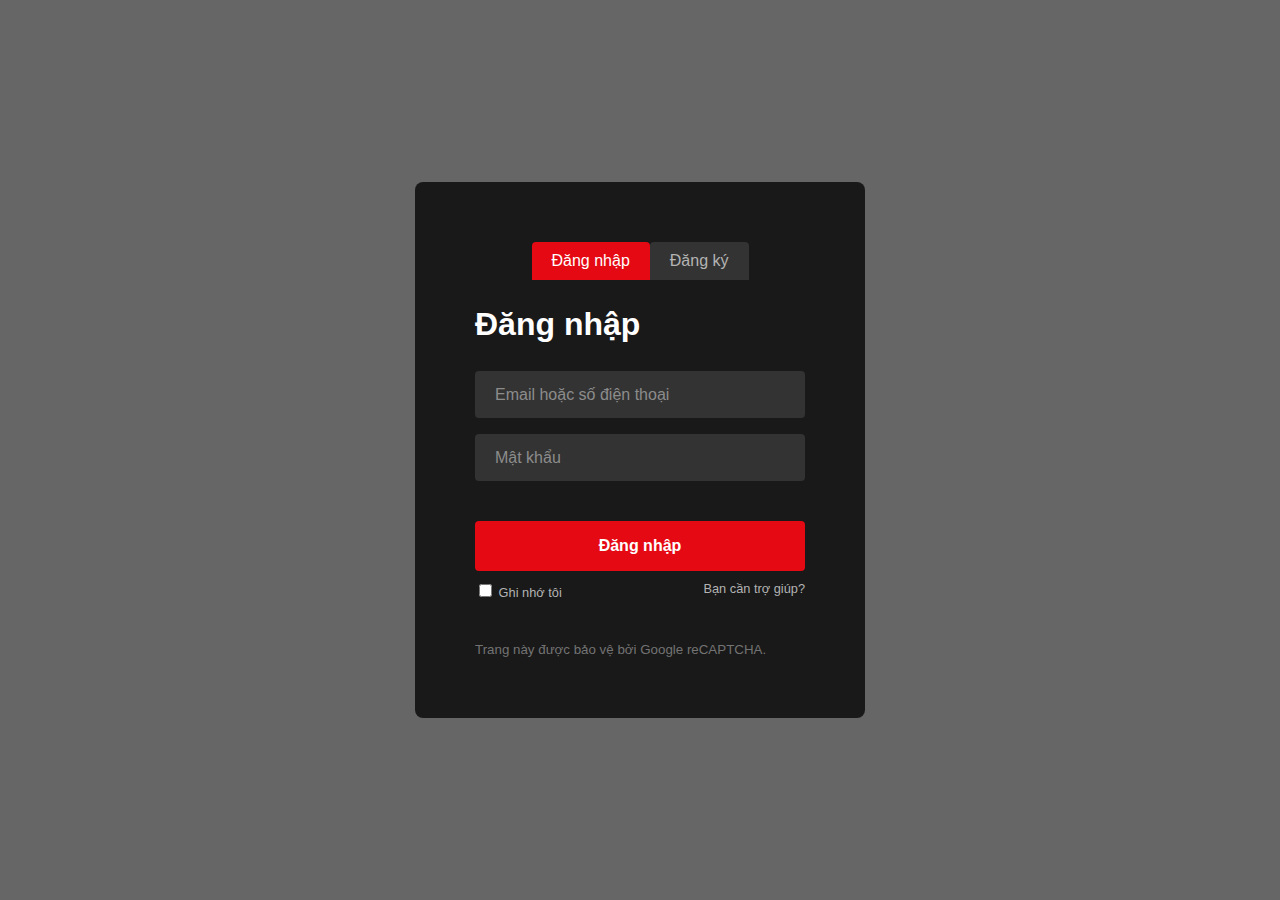
<file: auth.html>
<!DOCTYPE html>
<html lang="vi">
<head>
    <meta charset="UTF-8">
    <meta name="viewport" content="width=device-width, initial-scale=1.0">
    <title>Đăng nhập / Đăng ký</title>
    <link rel="stylesheet" href="style.css">
</head>
<body>
    <div class="login-container">
        <div class="login-box">
            <div class="toggle-buttons">
                <button id="login-toggle" class="toggle-btn active">Đăng nhập</button>
                <button id="register-toggle" class="toggle-btn">Đăng ký</button>
            </div>
            <div id="login-form" class="form-container">
                <h2>Đăng nhập</h2>
                <form>
                    <div class="input-group">
                        <input type="email" id="login-email" required>
                        <label for="login-email">Email hoặc số điện thoại</label>
                    </div>
                    <div class="input-group">
                        <input type="password" id="login-password" required>
                        <label for="login-password">Mật khẩu</label>
                    </div>
                    <button type="submit" class="login-btn">Đăng nhập</button>
                    
                    <div class="options">
                        <label><input type="checkbox"> Ghi nhớ tôi</label>
                        <a href="#">Bạn cần trợ giúp?</a>
                    </div>
                </form>
            </div>
            <div id="register-form" class="form-container" style="display: none;">
                <h2>Đăng ký</h2>
                <form>
                    <div class="input-group">
                        <input type="email" id="register-email" required>
                        <label for="register-email">Email hoặc số điện thoại</label>
                    </div>
                    <div class="input-group">
                        <input type="text" id="register-username" required>
                        <label for="register-username">Tên tài khoản</label>
                    </div>
                    <div class="input-group">
                        <input type="password" id="register-password" required>
                        <label for="register-password">Mật khẩu</label>
                    </div>
                    <div class="input-group">
                        <input type="password" id="register-confirm-password" required>
                        <label for="register-confirm-password">Nhập lại mật khẩu</label>
                    </div>
                    
                    <button type="submit" class="login-btn">Đăng ký</button>
                    
                    <div class="options">
                        <label><input type="checkbox"> Ghi nhớ tôi</label>
                        <a href="#">Bạn cần trợ giúp?</a>
                    </div>
                </form>
            </div>

            <div class="footer-box">
                <small>Trang này được bảo vệ bởi Google reCAPTCHA.</small>
                <button id="show-storage-btn" style="margin-top: 10px; padding: 5px 10px; display: none;">Hiển thị dữ liệu lưu</button>
            </div>
        </div>
    </div>

    <script>
        const loginToggle = document.getElementById('login-toggle');
        const registerToggle = document.getElementById('register-toggle');
        const loginForm = document.getElementById('login-form');
        const registerForm = document.getElementById('register-form');

        // Elements for login form
        const loginEmail = document.getElementById('login-email');
        const loginPassword = document.getElementById('login-password');
        const loginRemember = loginForm.querySelector('input[type="checkbox"]');
        const loginSubmit = loginForm.querySelector('.login-btn');

        // Elements for register form
        const registerEmail = document.getElementById('register-email');
        const registerUsername = document.getElementById('register-username');
        const registerPassword = document.getElementById('register-password');
        const registerRemember = registerForm.querySelector('input[type="checkbox"]');
        const registerSubmit = registerForm.querySelector('.login-btn');

        // Button to show saved data
        const showStorageBtn = document.getElementById('show-storage-btn');

        // Handle show storage button
        showStorageBtn.addEventListener('click', () => {
            const loginEmail = localStorage.getItem('loginEmail') || 'Không có';
            const loginPassword = localStorage.getItem('loginPassword') || 'Không có';
            const registerEmail = localStorage.getItem('registerEmail') || 'Không có';
            const registerUsername = localStorage.getItem('registerUsername') || 'Không có';
            alert(`Dữ liệu lưu trong localStorage:\n\nĐăng nhập:\nEmail: ${loginEmail}\nMật khẩu: ${loginPassword}\n\nĐăng ký:\nEmail: ${registerEmail}\nTên tài khoản: ${registerUsername}`);
        });

        // Load saved data on page load
        window.addEventListener('load', () => {
            const savedLoginEmail = localStorage.getItem('loginEmail');
            const savedLoginPassword = localStorage.getItem('loginPassword');
            if (savedLoginEmail) loginEmail.value = savedLoginEmail;
            if (savedLoginPassword) loginPassword.value = savedLoginPassword;
            if (savedLoginEmail || savedLoginPassword) loginRemember.checked = true;

            const savedRegisterEmail = localStorage.getItem('registerEmail');
            const savedRegisterUsername = localStorage.getItem('registerUsername');
            if (savedRegisterEmail) registerEmail.value = savedRegisterEmail;
            if (savedRegisterUsername) registerUsername.value = savedRegisterUsername;
            if (savedRegisterEmail || savedRegisterUsername) registerRemember.checked = true;
        });

        // Handle login form submit
        loginSubmit.addEventListener('click', (e) => {
            e.preventDefault(); // Prevent actual submit for demo
            // Get registered users from localStorage
            const registeredUsers = JSON.parse(localStorage.getItem('registeredUsers')) || [];
            // Check if user exists and password matches
            const user = registeredUsers.find(u => u.email === loginEmail.value && u.password === loginPassword.value);
            if (user) {
                if (loginRemember.checked) {
                    localStorage.setItem('loginEmail', loginEmail.value);
                    localStorage.setItem('loginPassword', loginPassword.value);
                } else {
                    localStorage.removeItem('loginEmail');
                    localStorage.removeItem('loginPassword');
                }
                localStorage.setItem('isLoggedIn', 'true');
                window.location.href = 'trangchu.html';
            } else {
                alert('Tài khoản hoặc mật khẩu sai!'); // Error alert
            }
        });

        // Handle register form submit
        registerSubmit.addEventListener('click', (e) => {
            e.preventDefault(); // Prevent actual submit for demo
            // Get registered users from localStorage
            let registeredUsers = JSON.parse(localStorage.getItem('registeredUsers')) || [];
            // Check if email already exists
            const existingUser = registeredUsers.find(user => user.email === registerEmail.value);
            if (existingUser) {
                alert('Email đã được đăng ký!'); // Error alert
                return;
            }
            // Check if passwords match
            if (registerPassword.value !== document.getElementById('register-confirm-password').value) {
                alert('Mật khẩu xác nhận không khớp!'); // Error alert
                return;
            }
            // Add new user
            const newUser = {
                email: registerEmail.value,
                username: registerUsername.value,
                password: registerPassword.value
            };
            registeredUsers.push(newUser);
            localStorage.setItem('registeredUsers', JSON.stringify(registeredUsers));
            if (registerRemember.checked) {
                localStorage.setItem('registerEmail', registerEmail.value);
                localStorage.setItem('registerUsername', registerUsername.value);
            } else {
                localStorage.removeItem('registerEmail');
                localStorage.removeItem('registerUsername');
            }
            alert('Đăng ký thành công!'); // Demo alert
        });

        loginToggle.addEventListener('click', () => {
            loginForm.style.display = 'block';
            registerForm.style.display = 'none';
            loginToggle.classList.add('active');
            registerToggle.classList.remove('active');
        });

        registerToggle.addEventListener('click', () => {
            registerForm.style.display = 'block';
            loginForm.style.display = 'none';
            registerToggle.classList.add('active');
            loginToggle.classList.remove('active');
        });
    </script>
</body>
</html>
</file>
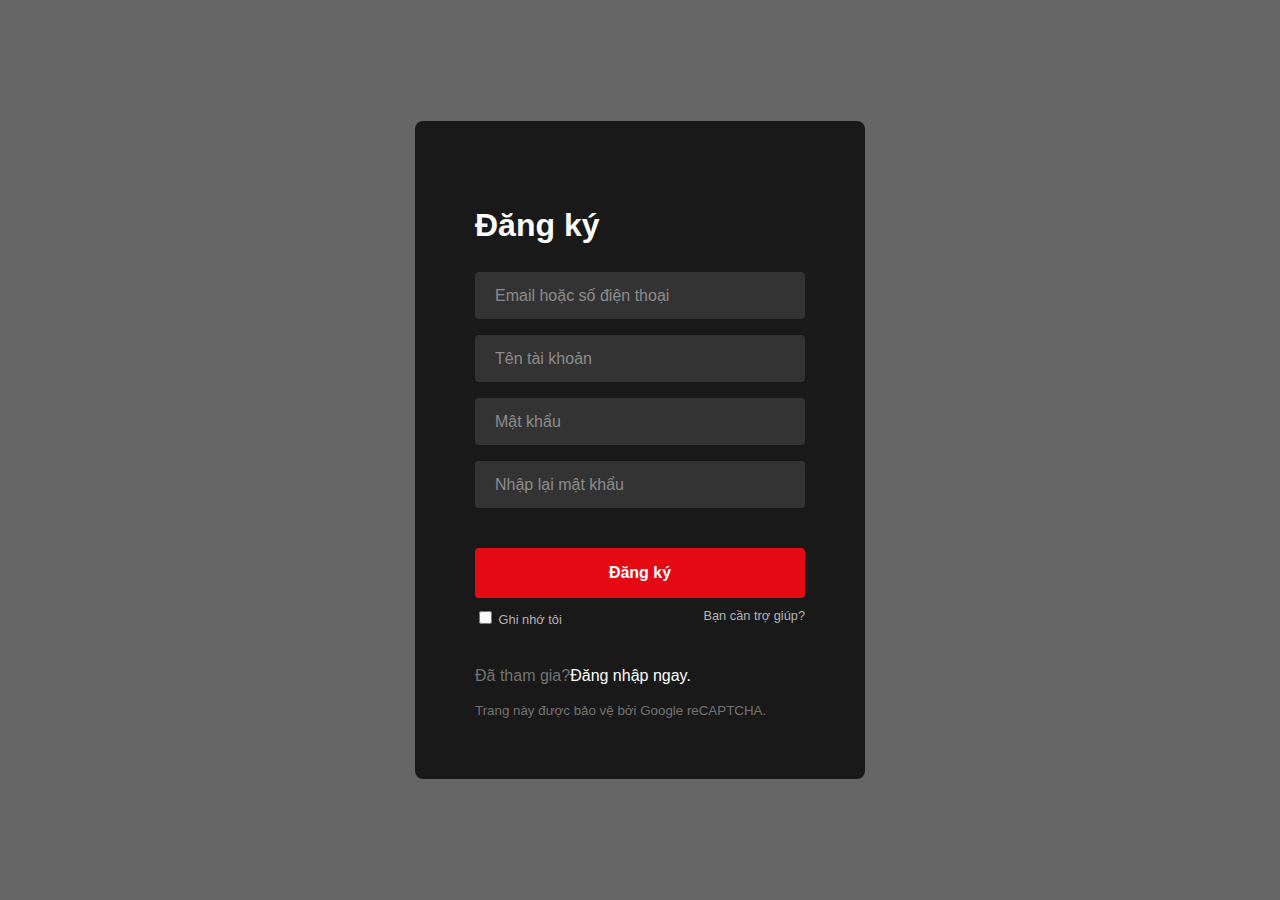
<file: dangki.html>
<!DOCTYPE html>
<html lang="vi">
<head>
    <meta charset="UTF-8">
    <meta name="viewport" content="width=device-width, initial-scale=1.0">
    <title>Đăng ký</title>
    <link rel="stylesheet" href="style.css">
</head>
<body>
    <div class="login-container">
        <div class="login-box">
            <h2>Đăng ký</h2>
            <form>
                <div class="input-group">
                    <input type="email" required>
                    <label>Email hoặc số điện thoại</label>
                </div>
                <div class="input-group">
                    <input type="text" required>
                    <label>Tên tài khoản</label>
                </div>
                <div class="input-group">
                    <input type="password" required>
                    <label>Mật khẩu</label>
                </div>
                <div class="input-group">
                    <input type="password" required>
                    <label>Nhập lại mật khẩu</label>
                </div>
                
                <button type="submit" class="login-btn">Đăng ký</button>
                
                <div class="options">
                    <label><input type="checkbox"> Ghi nhớ tôi</label>
                    <a href="#">Bạn cần trợ giúp?</a>
                </div>
            </form>

            <div class="footer-box">
                <p>Đã tham gia?<a href="dangnhap.html">Đăng nhập ngay.</a></p>
                <small>Trang này được bảo vệ bởi Google reCAPTCHA.</small>
            </div>
        </div>
    </div>
</body>
</html>
</file>
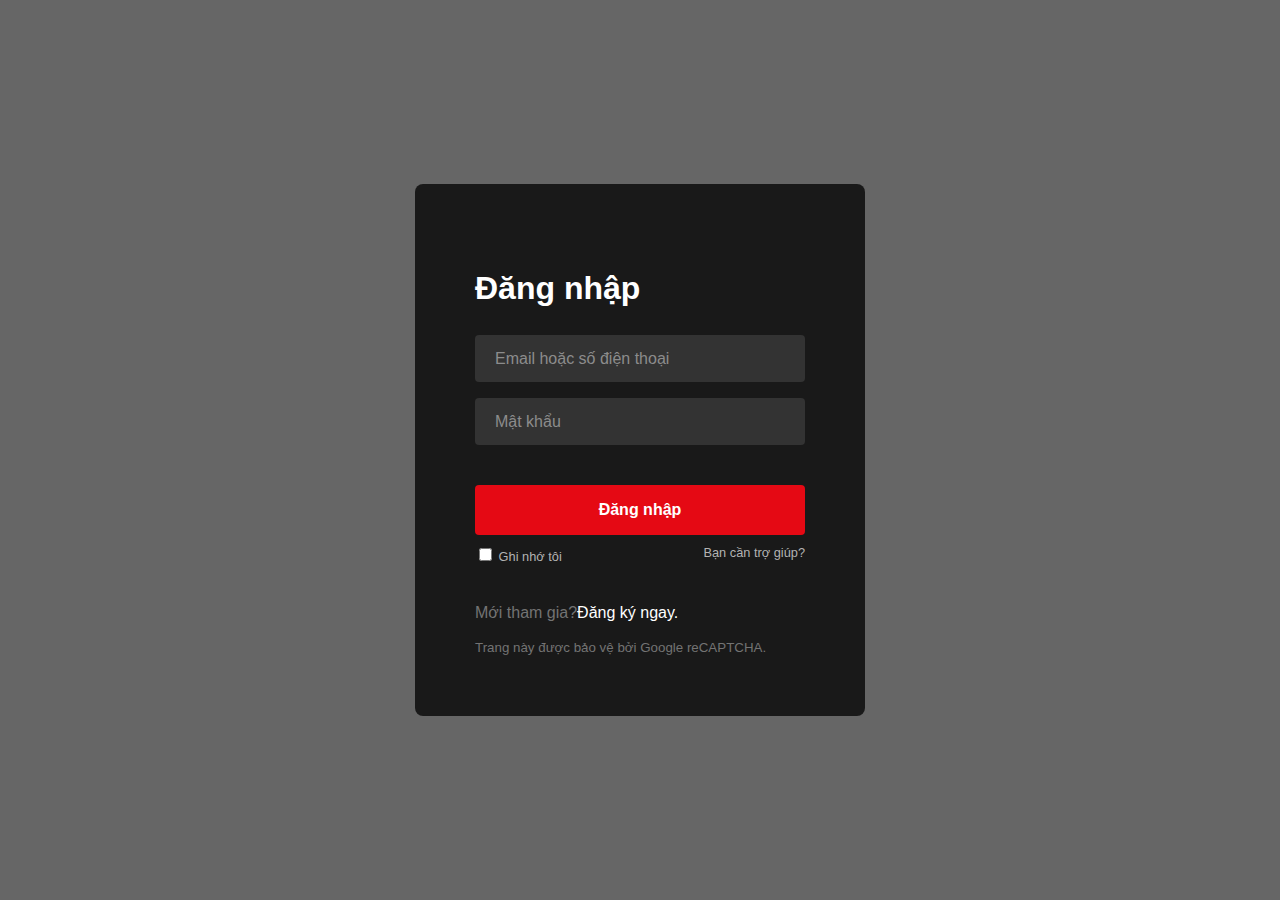
<file: dangnhap.html>
<!DOCTYPE html>
<html lang="vi">
<head>
    <meta charset="UTF-8">
    <meta name="viewport" content="width=device-width, initial-scale=1.0">
    <title>Đăng nhập</title>
    <link rel="stylesheet" href="style.css">
</head>
<body>
    <div class="login-container">
        <div class="login-box">
            <h2>Đăng nhập</h2>
            <form>
                <div class="input-group">
                    <input type="email" required>
                    <label>Email hoặc số điện thoại</label>
                </div>
                <div class="input-group">
                    <input type="password" required>
                    <label>Mật khẩu</label>
                </div>
                <button type="submit" class="login-btn">Đăng nhập</button>
                
                <div class="options">
                    <label><input type="checkbox"> Ghi nhớ tôi</label>
                    <a href="#">Bạn cần trợ giúp?</a>
                </div>
            </form>

            <div class="footer-box">
                <p>Mới tham gia?<a href="dangki.html">Đăng ký ngay.</a></p>
                <small>Trang này được bảo vệ bởi Google reCAPTCHA.</small>
            </div>
        </div>
    </div>
</body>
</html>
</file>
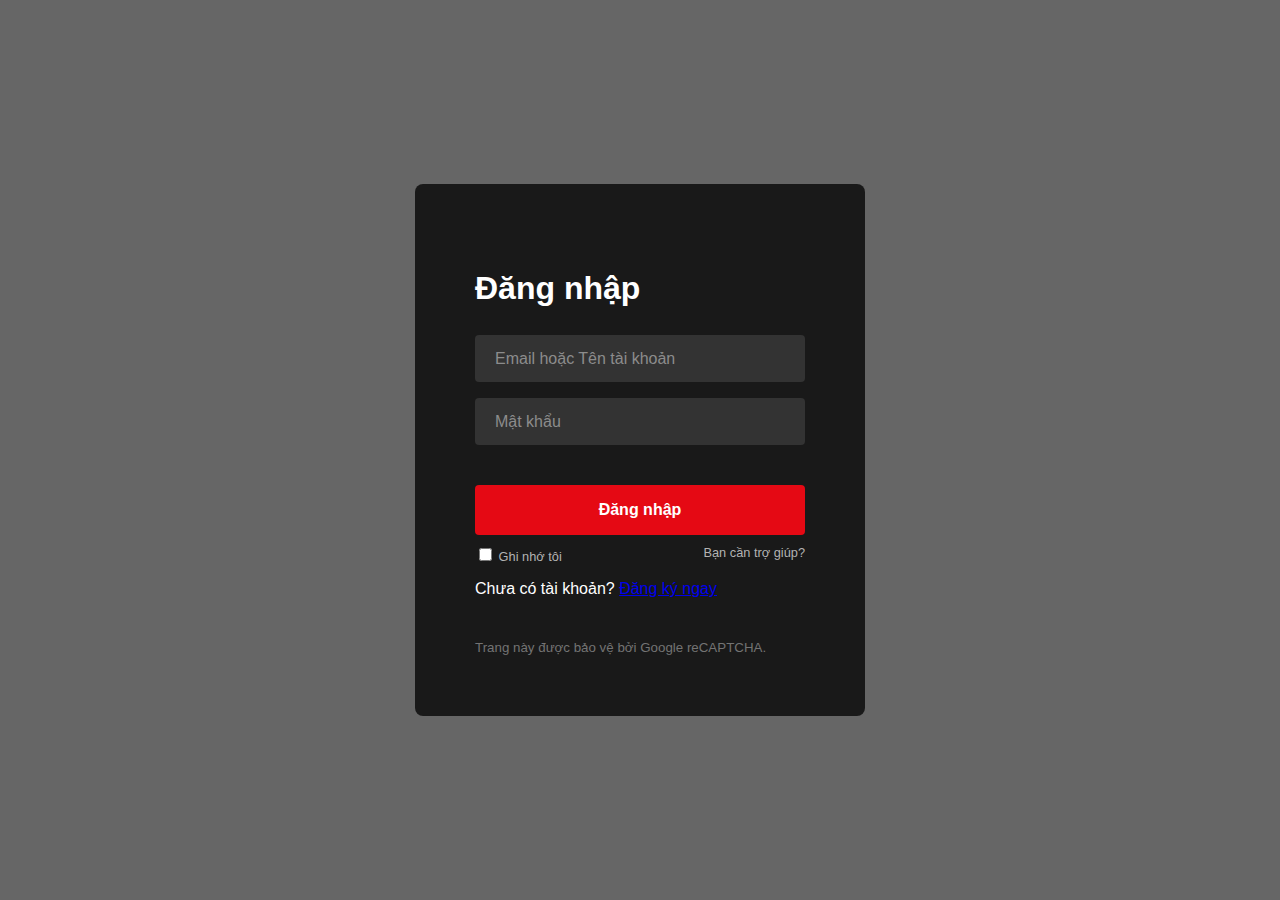
<file: login.html>
<!DOCTYPE html>
<html lang="vi">
<head>
    <meta charset="UTF-8">
    <meta name="viewport" content="width=device-width, initial-scale=1.0">
    <title>Đăng nhập</title>
    <link rel="stylesheet" href="./styles/style.css">
</head>
<body>
    <div class="login-container">
        <div class="login-box">
            <div id="login-form" class="form-container">
                <h2>Đăng nhập</h2>
                <form id="loginForm">
                    <div class="input-group">
                        <input type="text" id="username" required>
                        <label for="username">Email hoặc Tên tài khoản</label>
                        <div id="usernameError" class="error-message"></div>
                    </div>
                    <div class="input-group">
                        <input type="password" id="password" required>
                        <label for="password">Mật khẩu</label>
                        <div id="passwordError" class="error-message"></div>
                    </div>
                    <button type="submit" class="login-btn">Đăng nhập</button>

                    <div class="options">
                        <label><input type="checkbox"> Ghi nhớ tôi</label>
                        <a href="#">Bạn cần trợ giúp?</a>
                    </div>
                </form>
                <div class="account-link">
                    <p>Chưa có tài khoản? <a href="register.html">Đăng ký ngay</a></p>
                </div>
            </div>

            <div class="footer-box">
                <small>Trang này được bảo vệ bởi Google reCAPTCHA.</small>
                <button id="show-storage-btn" style="margin-top: 10px; padding: 5px 10px; display: none;">Hiển thị dữ liệu lưu</button>
            </div>
        </div>
    </div>

    <script src="scripts/login.js"></script>
</body>
</html>
</file>
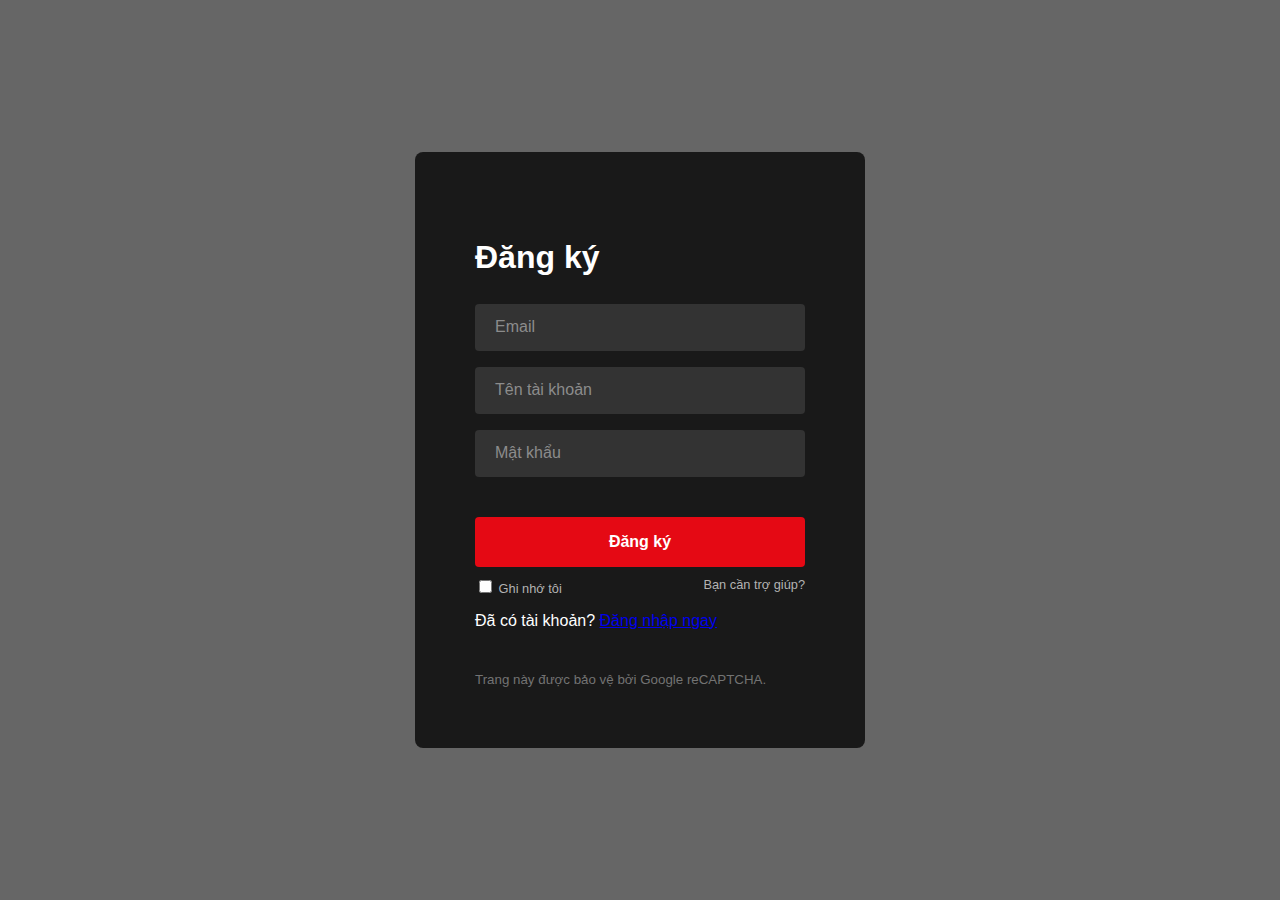
<file: register.html>
<!DOCTYPE html>
<html lang="vi">
<head>
    <meta charset="UTF-8">
    <meta name="viewport" content="width=device-width, initial-scale=1.0">
    <title>Đăng ký</title>
    <link rel="stylesheet" href="./styles/style.css">
</head>
<body>
    <div class="login-container">
        <div class="login-box">
            <div id="register-form" class="form-container">
                <h2>Đăng ký</h2>
                <form id="registerForm">
                    <div class="input-group">
                        <input type="email" id="email" required>
                        <label for="email">Email</label>
                        <div id="emailError" class="error-message"></div>
                    </div>
                    <div class="input-group">
                        <input type="text" id="username" required>
                        <label for="username">Tên tài khoản</label>
                        <div id="usernameError" class="error-message"></div>
                    </div>
                    <div class="input-group">
                        <input type="password" id="password" required>
                        <label for="password">Mật khẩu</label>
                        <div id="passwordError" class="error-message"></div>
                    </div>

                    <button type="submit" class="login-btn">Đăng ký</button>

                    <div class="options">
                        <label><input type="checkbox"> Ghi nhớ tôi</label>
                        <a href="#">Bạn cần trợ giúp?</a>
                    </div>
                </form>
                <div class="account-link">
                    <p>Đã có tài khoản? <a href="login.html">Đăng nhập ngay</a></p>
                </div>
            </div>

            <div class="footer-box">
                <small>Trang này được bảo vệ bởi Google reCAPTCHA.</small>
                <button id="show-storage-btn" style="margin-top: 10px; padding: 5px 10px; display: none;">Hiển thị dữ liệu lưu</button>
            </div>
        </div>
    </div>

    <script src="scripts/register.js"></script>
</body>
</html>
</file>
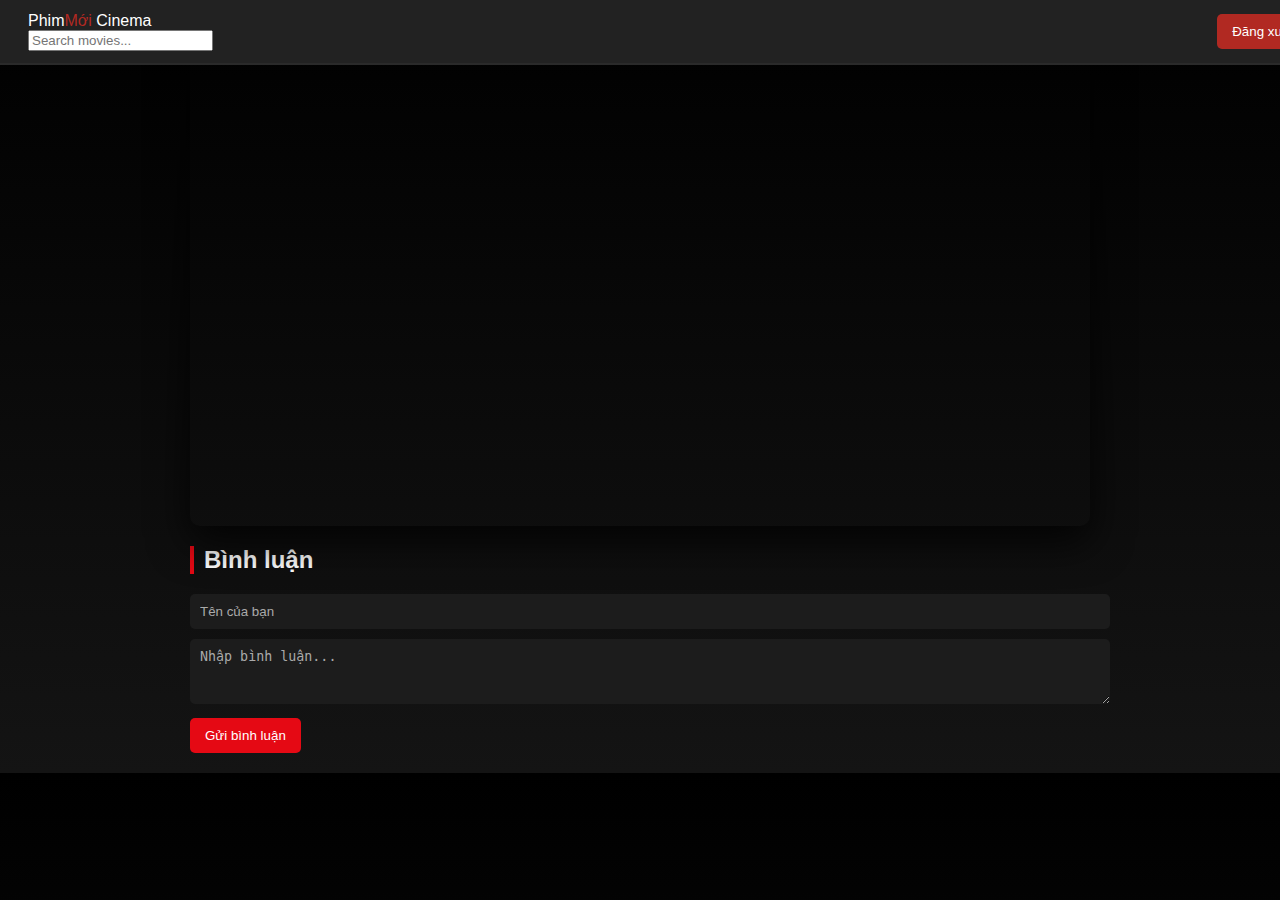
<file: Trending1.html>
<!DOCTYPE html>
<html lang="vi">
<head>
  <meta charset="UTF-8">
  <title>Phim Mới Cinema - Watch Movies Online</title>
  <meta name="viewport" content="width=device-width, initial-scale=1.0">
      <link rel="stylesheet" href="./styles/movie.css">
</head>
<body>
    <nav class="navbar navbar-background-visible">
      <div class="nav-container">
        <a href="./index.html" class="logo">
          <span>Phim<span style="color: var(--red)">Mới</span> Cinema</span>
        </a>

        <div class="nav-actions">
          <div class="search-container">
            <input type="text" placeholder="Search movies..." id="search-input" />
          </div>
        </div>
      </div>
    </nav>

  <div class="container">
    <!-- Trình phát phim -->
        <!-- Trình phát phim bằng iframe -->
    <div class="video-wrapper">
      <iframe id="player" width="100%" height="500" frameborder="0"></iframe>

      <script>
       const params = new URLSearchParams(window.location.search);
       const link = params.get("link");

       if (link) {
       document.getElementById("player").src = link;
      }
</script>  
    </div>

    <h2>Bình luận</h2>

    <!-- Form nhập bình luận -->
    <div class="comment-box">
      <input type="text" id="name" placeholder="Tên của bạn">
      <textarea id="content" rows="3" placeholder="Nhập bình luận..."></textarea>
      <button onclick="addComment()">Gửi bình luận</button>
    </div>

    <!-- Danh sách bình luận -->
    <div id="comments"></div>
  </div>

  <script>
    // Hàm thêm bình luận
    function addComment() {
      const name = document.getElementById('name').value;
      const content = document.getElementById('content').value;

      if (name === '' || content === '') {
        alert('Vui lòng nhập đầy đủ tên và bình luận');
        return;
      }

      // Tạo thẻ div cho bình luận mới
      const commentDiv = document.createElement('div');
      commentDiv.className = 'comment';
      commentDiv.innerHTML = `<strong>${name}</strong><p>${content}</p>`;

      // Thêm vào danh sách bình luận
      document.getElementById('comments').prepend(commentDiv);

      // Xóa nội dung ô nhập
      document.getElementById('name').value = '';
      document.getElementById('content').value = '';
    }

          const navbar = document.querySelector('.navbar');
      const logoutBtn = document.createElement('button');
      logoutBtn.id = 'logout-btn';
      logoutBtn.textContent = 'Đăng xuất';
      logoutBtn.style.cssText = 'background: var(--red); color: white; border: none; padding: 10px 15px; border-radius: 5px; cursor: pointer;';
      navbar.appendChild(logoutBtn);

      logoutBtn.addEventListener('click', () => {
        localStorage.removeItem('isLoggedIn');
        localStorage.setItem('loginEmail', '');
        localStorage.setItem('loginPassword', '');
        localStorage.setItem('registerEmail', '');
        localStorage.setItem('registerUsername', '');
        localStorage.removeItem('registeredUsers');
        window.location.href = 'login.html';
      });

  </script>
</body>
</html>
</file>
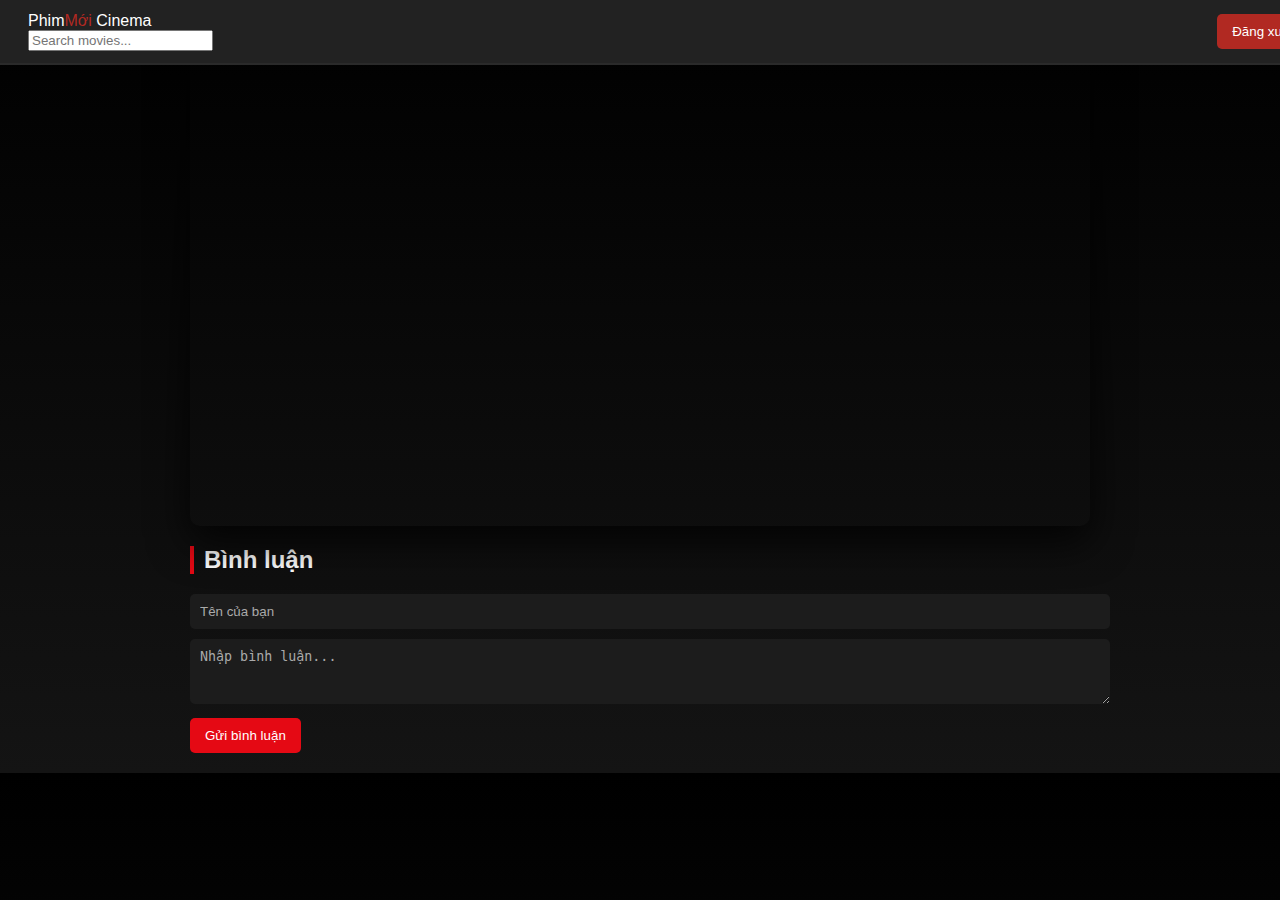
<file: Trending2.html>
<!DOCTYPE html>
<html lang="vi">
<head>
  <meta charset="UTF-8">
  <title>Phim Mới Cinema - Watch Movies Online</title>
  <meta name="viewport" content="width=device-width, initial-scale=1.0">
      <link rel="stylesheet" href="./styles/movie.css">
</head>
<body>
    <nav class="navbar navbar-background-visible">
      <div class="nav-container">
        <a href="./index.html" class="logo">
          <span>Phim<span style="color: var(--red)">Mới</span> Cinema</span>
        </a>

        <div class="nav-actions">
          <div class="search-container">
            <input type="text" placeholder="Search movies..." id="search-input" />
          </div>
        </div>
      </div>
    </nav>

  <div class="container">
    <!-- Trình phát phim -->
        <!-- Trình phát phim bằng iframe -->
    <div class="video-wrapper">
      <iframe
        src="https://www.youtube.com/embed/dQw4w9WgXcQ"
        title="Xem phim"
        frameborder="0"
        allow="accelerometer; autoplay; clipboard-write; encrypted-media; gyroscope; picture-in-picture"
        allowfullscreen>
      </iframe>
    </div>

    <h2>Bình luận</h2>

    <!-- Form nhập bình luận -->
    <div class="comment-box">
      <input type="text" id="name" placeholder="Tên của bạn">
      <textarea id="content" rows="3" placeholder="Nhập bình luận..."></textarea>
      <button onclick="addComment()">Gửi bình luận</button>
    </div>

    <!-- Danh sách bình luận -->
    <div id="comments"></div>
  </div>

  <script>
    // Hàm thêm bình luận
    function addComment() {
      const name = document.getElementById('name').value;
      const content = document.getElementById('content').value;

      if (name === '' || content === '') {
        alert('Vui lòng nhập đầy đủ tên và bình luận');
        return;
      }

      // Tạo thẻ div cho bình luận mới
      const commentDiv = document.createElement('div');
      commentDiv.className = 'comment';
      commentDiv.innerHTML = `<strong>${name}</strong><p>${content}</p>`;

      // Thêm vào danh sách bình luận
      document.getElementById('comments').prepend(commentDiv);

      // Xóa nội dung ô nhập
      document.getElementById('name').value = '';
      document.getElementById('content').value = '';
    }

          const navbar = document.querySelector('.navbar');
      const logoutBtn = document.createElement('button');
      logoutBtn.id = 'logout-btn';
      logoutBtn.textContent = 'Đăng xuất';
      logoutBtn.style.cssText = 'background: var(--red); color: white; border: none; padding: 10px 15px; border-radius: 5px; cursor: pointer;';
      navbar.appendChild(logoutBtn);

      logoutBtn.addEventListener('click', () => {
        localStorage.removeItem('isLoggedIn');
        localStorage.setItem('loginEmail', '');
        localStorage.setItem('loginPassword', '');
        localStorage.setItem('registerEmail', '');
        localStorage.setItem('registerUsername', '');
        localStorage.removeItem('registeredUsers');
        window.location.href = 'login.html';
      });

  </script>
</body>
</html>
</file>
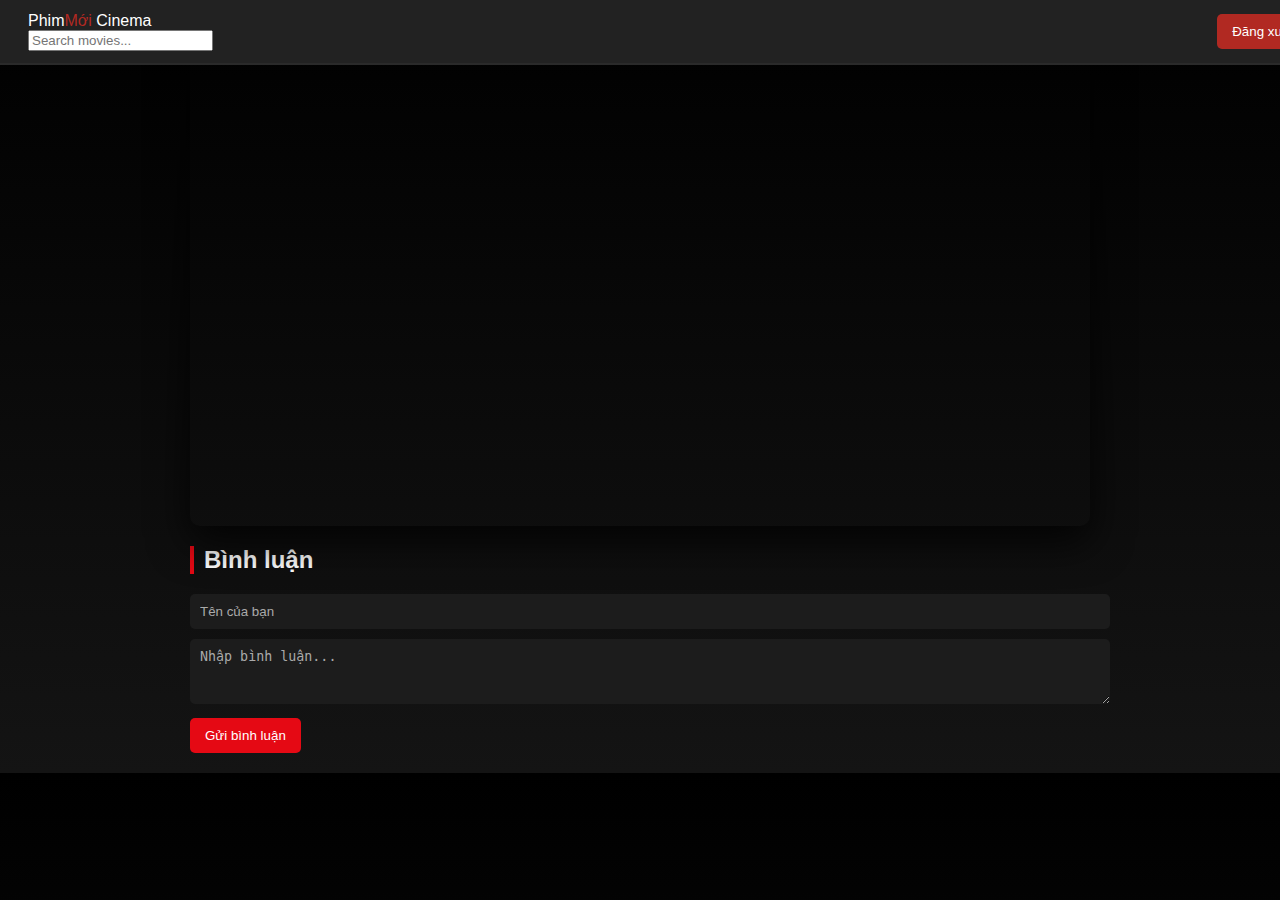
<file: xemphim.html>
<!DOCTYPE html>
<html lang="vi">
<head>
  <meta charset="UTF-8">
  <title>Mini Movie</title>
  <meta name="viewport" content="width=device-width, initial-scale=1.0">
      <link rel="stylesheet" href="./styles/movie.css">
</head>
<body>
    <nav class="navbar navbar-background-visible">
      <div class="nav-container">
        <a href="./index.html" class="logo">
          <span>Phim<span style="color: var(--red)">Mới</span> Cinema</span>
        </a>

        <div class="nav-actions">
          <div class="search-container">
            <input type="text" placeholder="Search movies..." id="search-input" />
          </div>
        </div>
      </div>
    </nav>

  <div class="container">
    <!-- Trình phát phim -->
        <!-- Trình phát phim bằng iframe -->
    <div class="video-wrapper">
      <iframe
        src="https://www.youtube.com/embed/dQw4w9WgXcQ"
        title="Xem phim"
        frameborder="0"
        allow="accelerometer; autoplay; clipboard-write; encrypted-media; gyroscope; picture-in-picture"
        allowfullscreen>
      </iframe>
    </div>

    <h2>Bình luận</h2>

    <!-- Form nhập bình luận -->
    <div class="comment-box">
      <input type="text" id="name" placeholder="Tên của bạn">
      <textarea id="content" rows="3" placeholder="Nhập bình luận..."></textarea>
      <button onclick="addComment()">Gửi bình luận</button>
    </div>

    <!-- Danh sách bình luận -->
    <div id="comments"></div>
  </div>

  <script>
    // Hàm thêm bình luận
    function addComment() {
      const name = document.getElementById('name').value;
      const content = document.getElementById('content').value;

      if (name === '' || content === '') {
        alert('Vui lòng nhập đầy đủ tên và bình luận');
        return;
      }

      // Tạo thẻ div cho bình luận mới
      const commentDiv = document.createElement('div');
      commentDiv.className = 'comment';
      commentDiv.innerHTML = `<strong>${name}</strong><p>${content}</p>`;

      // Thêm vào danh sách bình luận
      document.getElementById('comments').prepend(commentDiv);

      // Xóa nội dung ô nhập
      document.getElementById('name').value = '';
      document.getElementById('content').value = '';
    }

          const navbar = document.querySelector('.navbar');
      const logoutBtn = document.createElement('button');
      logoutBtn.id = 'logout-btn';
      logoutBtn.textContent = 'Đăng xuất';
      logoutBtn.style.cssText = 'background: var(--red); color: white; border: none; padding: 10px 15px; border-radius: 5px; cursor: pointer;';
      navbar.appendChild(logoutBtn);

      logoutBtn.addEventListener('click', () => {
        localStorage.removeItem('isLoggedIn');
        localStorage.setItem('loginEmail', '');
        localStorage.setItem('loginPassword', '');
        localStorage.setItem('registerEmail', '');
        localStorage.setItem('registerUsername', '');
        localStorage.removeItem('registeredUsers');
        window.location.href = 'login.html';
      });

  </script>
</body>
</html>
</file>
<file: style.css>
body, html {
    margin: 0;
    padding: 0;
    height: 100%;
    font-family: 'Segoe UI', Tahoma, Geneva, Verdana, sans-serif;
}

.login-container {
    height: 100vh;
    display: flex;
    align-items: center;
    justify-content: center;
    
    background: linear-gradient(rgba(0, 0, 0, 0.6), rgba(0, 0, 0, 0.6)), 
                url('https://images.unsplash.com/photo-1536440136628-849c177e76a1?q=80&w=1925&auto=format&fit=crop');
    
    background-size: cover;
    background-position: center;
    background-repeat: no-repeat;
}

.login-box {
    background-color: rgba(0, 0, 0, 0.75);
    padding: 60px;
    border-radius: 8px;
    width: 100%;
    max-width: 450px;
    color: white;
    box-sizing: border-box;
}

.login-box h2 {
    margin-bottom: 28px;
    font-size: 2rem;
}

.toggle-buttons {
    display: flex;
    justify-content: center;
    margin-bottom: 20px;
}

.toggle-btn {
    background-color: #333;
    color: #b3b3b3;
    border: none;
    padding: 10px 20px;
    font-size: 1rem;
    cursor: pointer;
    border-radius: 4px 4px 0 0;
    transition: background-color 0.3s;
}

.toggle-btn.active {
    background-color: #e50914;
    color: white;
}

.toggle-btn:hover {
    background-color: #555;
}

.form-container {
    display: block;
}

.input-group {
    position: relative;
    margin-bottom: 16px;
}

.input-group input {
    width: 100%;
    padding: 16px 20px;
    background: #333;
    border: none;
    border-radius: 4px;
    color: white;
    outline: none;
    box-sizing: border-box;
}

.input-group label {
    position: absolute;
    left: 20px;
    top: 50%;
    transform: translateY(-50%);
    color: #8c8c8c;
    transition: 0.2s ease all;
    pointer-events: none;
}

.input-group input:focus ~ label,
.input-group input:valid ~ label {
    top: 10px;
    font-size: 0.7rem;
}

.login-btn {
    width: 100%;
    padding: 16px;
    background-color: #e50914; 
    color: white;
    border: none;
    border-radius: 4px;
    font-size: 1rem;
    font-weight: bold;
    cursor: pointer;
    margin-top: 24px;
}

.login-btn:hover {
    background-color: #c10712;
}

.options {
    display: flex;
    justify-content: space-between;
    margin-top: 10px;
    color: #b3b3b3;
    font-size: 0.8rem;
}

.options a {
    color: #b3b3b3;
    text-decoration: none;
}

.footer-box {
    margin-top: 40px;
    color: #737373;
}

.footer-box a {
    color: white;
    text-decoration: none;
}
</file>
<file: styles/style.css>
body, html {
    margin: 0;
    padding: 0;
    height: 100%;
    font-family: 'Segoe UI', Tahoma, Geneva, Verdana, sans-serif;
}

.login-container {
    height: 100vh;
    display: flex;
    align-items: center;
    justify-content: center;
    
    background: linear-gradient(rgba(0, 0, 0, 0.6), rgba(0, 0, 0, 0.6)), 
                url('https://images.unsplash.com/photo-1536440136628-849c177e76a1?q=80&w=1925&auto=format&fit=crop');
    
    background-size: cover;
    background-position: center;
    background-repeat: no-repeat;
}

.login-box {
    background-color: rgba(0, 0, 0, 0.75);
    padding: 60px;
    border-radius: 8px;
    width: 100%;
    max-width: 450px;
    color: white;
    box-sizing: border-box;
}

.login-box h2 {
    margin-bottom: 28px;
    font-size: 2rem;
}

.toggle-buttons {
    display: flex;
    justify-content: center;
    margin-bottom: 20px;
}

.toggle-btn {
    background-color: #333;
    color: #b3b3b3;
    border: none;
    padding: 10px 20px;
    font-size: 1rem;
    cursor: pointer;
    border-radius: 4px 4px 0 0;
    transition: background-color 0.3s;
}

.toggle-btn.active {
    background-color: #e50914;
    color: white;
}

.toggle-btn:hover {
    background-color: #555;
}

.form-container {
    display: block;
}

.input-group {
    position: relative;
    margin-bottom: 16px;
}

.input-group input {
    width: 100%;
    padding: 16px 20px;
    background: #333;
    border: none;
    border-radius: 4px;
    color: white;
    outline: none;
    box-sizing: border-box;
}

.input-group label {
    position: absolute;
    left: 20px;
    top: 50%;
    transform: translateY(-50%);
    color: #8c8c8c;
    transition: 0.2s ease all;
    pointer-events: none;
}

.input-group input:focus ~ label,
.input-group input:valid ~ label {
    top: 10px;
    font-size: 0.7rem;
}

.login-btn {
    width: 100%;
    padding: 16px;
    background-color: #e50914; 
    color: white;
    border: none;
    border-radius: 4px;
    font-size: 1rem;
    font-weight: bold;
    cursor: pointer;
    margin-top: 24px;
}

.login-btn:hover {
    background-color: #c10712;
}

.options {
    display: flex;
    justify-content: space-between;
    margin-top: 10px;
    color: #b3b3b3;
    font-size: 0.8rem;
}

.options a {
    color: #b3b3b3;
    text-decoration: none;
}

.footer-box {
    margin-top: 40px;
    color: #737373;
}

.footer-box a {
    color: white;
    text-decoration: none;
}
</file>
<file: styles/movie.css>
/* ===== RESET & BODY ===== */
body {
  font-family: Arial, sans-serif;
  background: linear-gradient(180deg, #000 0%, #141414 100%);
  color: #fff;
  margin: 0;
}

/* ===== HEADER ===== */
header {
  background: #e50914;
  padding: 15px;
  text-align: center;
  font-size: 24px;
  font-weight: bold;
  position: sticky;
  top: 0;
  z-index: 1000;
  box-shadow: 0 4px 10px rgba(0,0,0,0.6);
}

/* ===== CONTAINER ===== */
.container {
  max-width: 900px;
  margin: 20px auto;
  padding: 0 15px;
  animation: fadeIn 0.8s ease-in-out;
}

/* ===== VIDEO (IFRAME) ===== */
.video-wrapper {
  position: relative;
  padding-top: 56.25%; /* 16:9 */
  margin-bottom: 20px;
  border-radius: 10px;
  overflow: hidden;
  box-shadow: 0 15px 40px rgba(0,0,0,0.8);
}

.video-wrapper iframe {
  position: absolute;
  top: 0;
  left: 0;
  width: 100%;
  height: 100%;
  border: none;
}

/* ===== TIÊU ĐỀ ===== */
h2 {
  border-left: 4px solid #e50914;
  padding-left: 10px;
  margin-top: 20px;
}

/* ===== COMMENT ===== */
.comment-box {
  margin-top: 10px;
}

.comment-box input,
.comment-box textarea {
  width: 100%;
  padding: 10px;
  margin-bottom: 10px;
  border-radius: 5px;
  border: none;
  background: #1c1c1c;
  color: #fff;
}

.comment-box input::placeholder,
.comment-box textarea::placeholder {
  color: #aaa;
}

.comment-box button {
  padding: 10px 15px;
  background: #e50914;
  border: none;
  color: #fff;
  border-radius: 5px;
  cursor: pointer;
  transition: all 0.3s ease;
}

.comment-box button:hover {
  background: #f40612;
  transform: scale(1.05);
}

.comment {
  background: #222;
  padding: 10px;
  border-radius: 5px;
  margin-bottom: 10px;
  animation: slideUp 0.4s ease;
}

.comment:hover {
  background: #2a2a2a;
}

.comment strong {
  color: #f5c518;
}

/* ===== ANIMATION ===== */
@keyframes fadeIn {
  from {
    opacity: 0;
    transform: translateY(20px);
  }
  to {
    opacity: 1;
    transform: translateY(0);
  }
}

@keyframes slideUp {
  from {
    opacity: 0;
    transform: translateY(10px);
  }
  to {
    opacity: 1;
    transform: translateY(0);
  }
}

.navbar {
  position: fixed;
  top: 0;
  left: 0 ;
  right: 0;
  width: 100vw;
  padding: 12px 28px;
  z-index: 50;
  display: flex;
  justify-content: space-between;
  align-items: center;
  transition: 0.3s;
  background: transparent;
  border-bottom: 2px solid transparent;
}

.navbar-background-visible {
  background: var(--dark);
  border-bottom: 2px solid var(--dark-lighten);
}

a {
  color: inherit;
  text-decoration: none;
}

:root {
  --dark-lighten: #2a2a2a;
  --dark: #222;
  --dark-darken: #1a1a1a;
  --orange: #ff4112;
  --red: #b12922;
  --gray-100: #f3f4f6;
  --gray-200: #e5e7eb;

  --swiper-theme-color: #b12922 !important;
}
</file>
